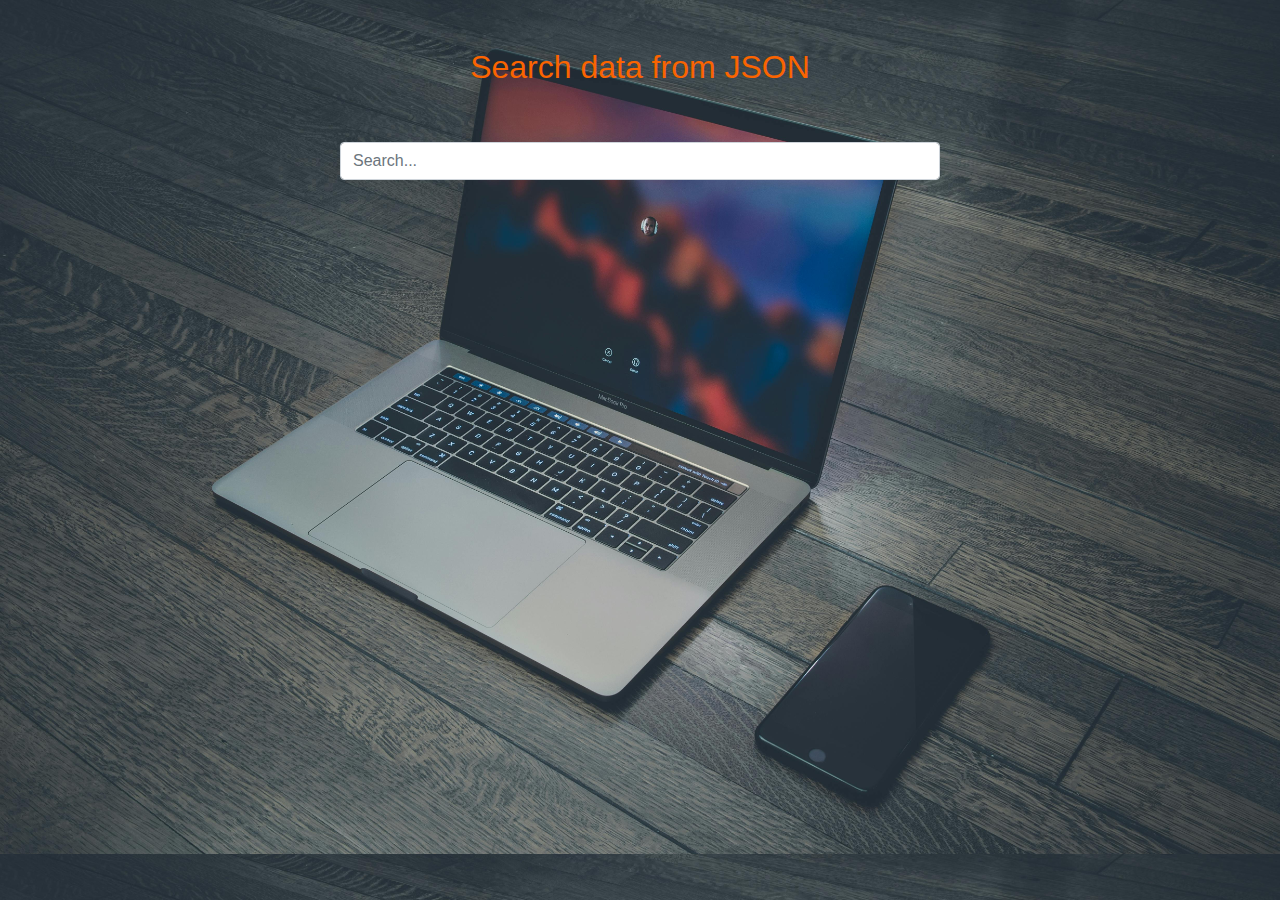
<file: index.html>
<!DOCTYPE html>
<html lang="en">

<head>
    <meta charset="UTF-8">
    <link rel="icon" href="/img/ta6.jpg" type="image/gif" sizes="any">
    <title>Search JSON</title>
    <link rel="stylesheet" href="https://cdn.jsdelivr.net/npm/bootstrap@4.4.1/dist/css/bootstrap.min.css"/>
    <script src="https://code.jquery.com/jquery-3.4.1.slim.min.js"></script>
    <script src="https://code.jquery.com/jquery-3.7.1.min.js"></script>
    <script src="https://ajax.googleapis.com/ajax/libs/jquery/3.6.0/jquery.min.js"></script>
    <link rel="stylesheet" href="css/style.css">
</head>

<body style="background-image:url('img/backImg.jpg')">
<br/><br/>

<h2 style="text-align: center; color: #fa6400">Search data from JSON</h2>

<div class="container" style="width:630px;">
    <br/><br/>
    <div style="text-align: center">
        <input type="text" name="search" id="search" placeholder="Search..." class="form-control"/>
    </div>
    <div class="list-group" id="result"></div>
    <br/>
</div>

<script src="js/search.js"></script>

</body>
</html>
</file>
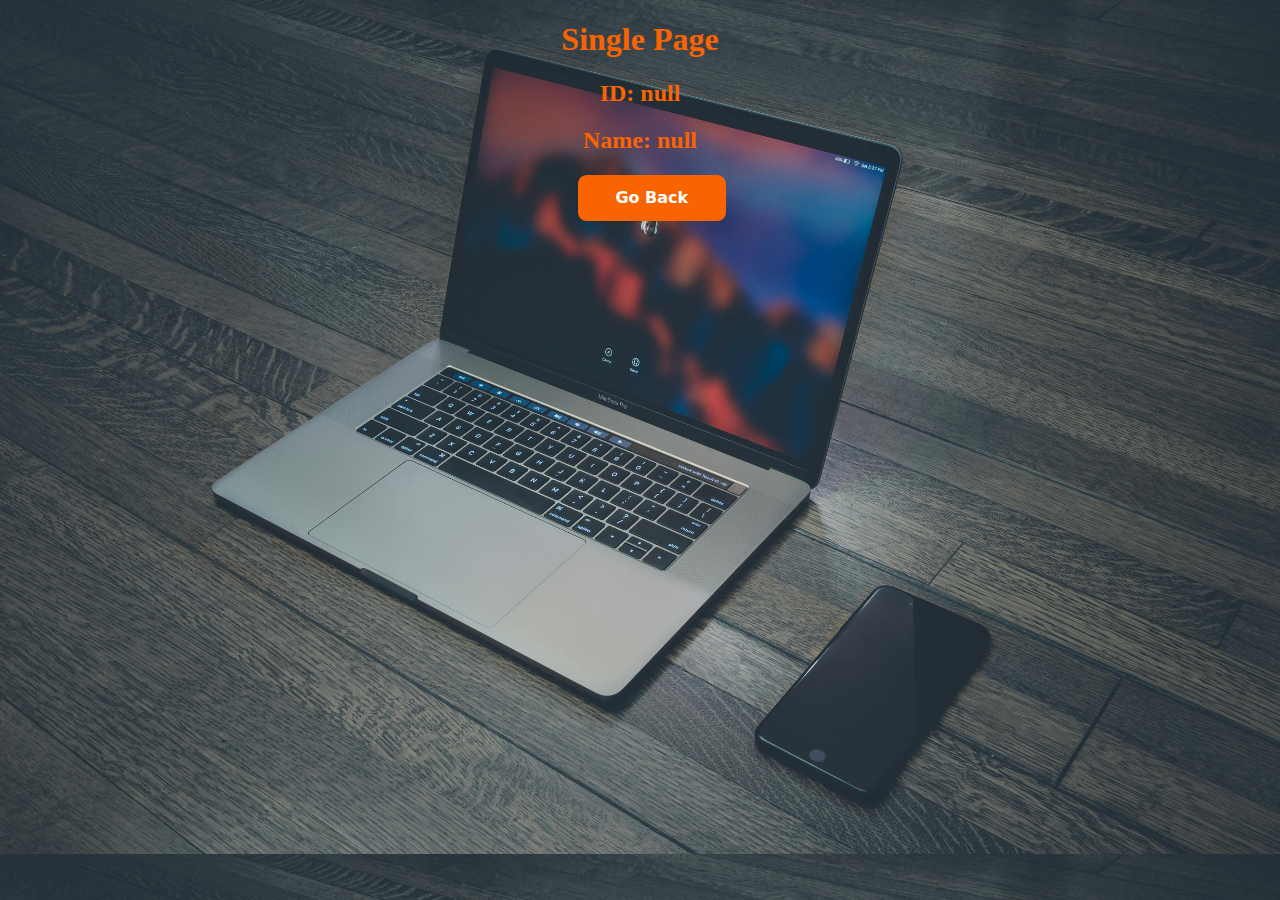
<file: data.html>
<!DOCTYPE html>
<html lang="en">
<head>
    <meta charset="UTF-8">
    <title>Data</title>
    <script src="https://code.jquery.com/jquery-3.7.1.min.js"></script>
    <link rel="stylesheet" href="css/style.css">
</head>
<body style="background-image:url('img/backImg.jpg')">
<h1 style="text-align: center; color: #fa6400">Single Page</h1>
<h2 id="idDisplay" style="color: #fa6400; text-align: center"></h2>
<h2 id="nameDisplay" style="color: #fa6400; text-align: center"></h2>

<button class="button-5" role="button" id="back"> Go Back </button >

<script src="js/data.js"></script>
</body>
</html>
</file>
<file: css/style.css>
body {
    background-image: url('img/backImg.jpg');
    background-size: cover;
}
#result {
    position: absolute;
    width: 100%;
    max-width: 600px;
    cursor: pointer;
    overflow-y: auto;
    max-height: 400px;
    box-sizing: border-box;
    z-index: 1001;
}

.link-class:hover {
    background-color: rgb(246, 209, 171);
}

/* CSS */
.button-5 {
    align-items: center;
    background-clip: padding-box;
    background-color: #fa6400;
    border: 1px solid transparent;
    border-radius: .60rem;
    box-shadow: rgba(0, 0, 0, 0.02) 0 1px 3px 0;
    box-sizing: border-box;
    color: #fff;
    cursor: pointer;
    display: inline-flex;
    font-family: system-ui, -apple-system, system-ui, "Helvetica Neue", Helvetica, Arial, sans-serif;
    font-size: 16px;
    font-weight: 600;
    justify-content: center;
    line-height: 1.25;
    margin-left: 45%;
    min-height: 3rem;
    padding: calc(.875rem - 1px) calc(1.5rem - 1px);
    position: relative;
    text-decoration: none;
    transition: all 250ms;
    user-select: none;
    -webkit-user-select: none;
    touch-action: manipulation;
    vertical-align: baseline;
    width: 150px;
}

.button-5:hover,
.button-5:focus {
    background-color: #fb8332;
    box-shadow: rgba(0, 0, 0, 0.1) 0 4px 12px;
}

.button-5:hover {
    transform: translateY(-1px);
}

.button-5:active {
    background-color: #c85000;
    box-shadow: rgba(0, 0, 0, .06) 0 2px 4px;
    transform: translateY(0);
}
</file>
